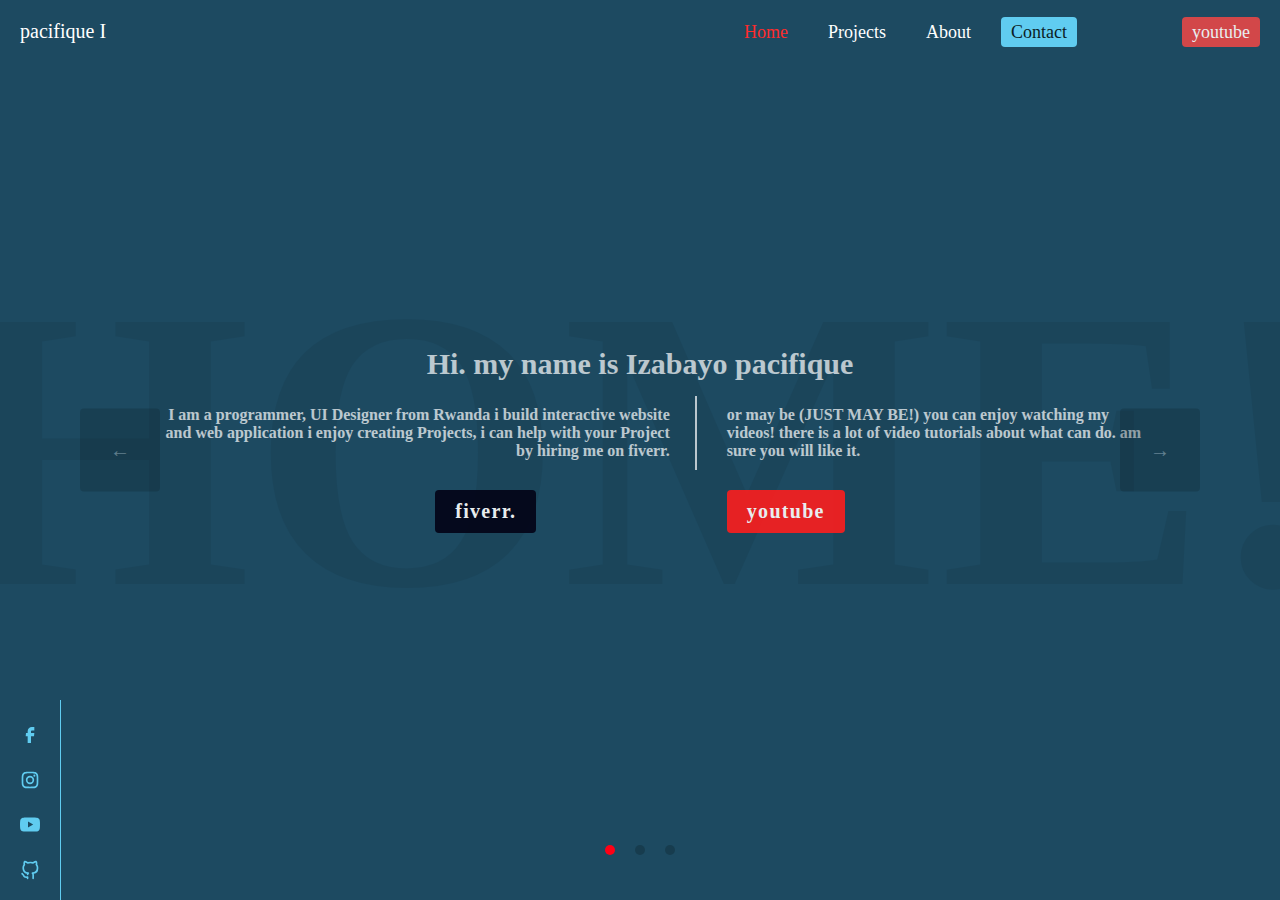
<file: index.html>
<!DOCTYPE html>
<html lang="en">
<head>
    <meta charset="UTF-8">
    <meta http-equiv="X-UA-Compatible" content="IE=edge">
    <meta name="viewport" content="width=device-width, initial-scale=1.0">
    <link rel="stylesheet" href="style.css">
    <title>pacifique I</title>
</head>
<body>
    <div class="container">
        <div class="navbar">
            <div class="logo">
                <span>pacifique I</span>
            </div>
            <div class="links">
                <span data-position="0" class="active">Home</span>
                <span data-position="1">Projects</span>
                <span data-position="2">About</span>
                <span class="contact">Contact</span>
                <a class="youtube">youtube</a>
            </div>
        </div>
        <div class="links-social">
            <div data-link="facebook" data-position="0" class="link">
                <svg
                    width="24"
                    height="24"
                    viewBox="0 0 24 24"
                    fill="none"
                    xmlns="http://www.w3.org/2000/svg"
                    >
                    <path
                        d="M9.19795 21.5H13.198V13.4901H16.8021L17.198 9.50977H13.198V7.5C13.198 6.94772 13.6457 6.5 14.198 6.5H17.198V2.5H14.198C11.4365 2.5 9.19795 4.73858 9.19795 7.5V9.50977H7.19795L6.80206 13.4901H9.19795V21.5Z"
                        fill="#60ccf0"
                    />
                </svg>
            </div>
            <div data-link="instagram" data-position="1" class="link">
                <svg width="24px" height="24px" viewBox="0 0 24 24" xmlns="http://www.w3.org/2000/svg">
                    <g>
                        <path fill="none" d="M0 0h24v24H0z"/>
                        <path fill-rule="nonzero" d="M12 9a3 3 0 1 0 0 6 3 3 0 0 0 0-6zm0-2a5 5 0 1 1 0 10 5 5 0 0 1 0-10zm6.5-.25a1.25 1.25 0 0 1-2.5 0 1.25 1.25 0 0 1 2.5 0zM12 4c-2.474 0-2.878.007-4.029.058-.784.037-1.31.142-1.798.332-.434.168-.747.369-1.08.703a2.89 2.89 0 0 0-.704 1.08c-.19.49-.295 1.015-.331 1.798C4.006 9.075 4 9.461 4 12c0 2.474.007 2.878.058 4.029.037.783.142 1.31.331 1.797.17.435.37.748.702 1.08.337.336.65.537 1.08.703.494.191 1.02.297 1.8.333C9.075 19.994 9.461 20 12 20c2.474 0 2.878-.007 4.029-.058.782-.037 1.309-.142 1.797-.331.433-.169.748-.37 1.08-.702.337-.337.538-.65.704-1.08.19-.493.296-1.02.332-1.8.052-1.104.058-1.49.058-4.029 0-2.474-.007-2.878-.058-4.029-.037-.782-.142-1.31-.332-1.798a2.911 2.911 0 0 0-.703-1.08 2.884 2.884 0 0 0-1.08-.704c-.49-.19-1.016-.295-1.798-.331C14.925 4.006 14.539 4 12 4zm0-2c2.717 0 3.056.01 4.122.06 1.065.05 1.79.217 2.428.465.66.254 1.216.598 1.772 1.153a4.908 4.908 0 0 1 1.153 1.772c.247.637.415 1.363.465 2.428.047 1.066.06 1.405.06 4.122 0 2.717-.01 3.056-.06 4.122-.05 1.065-.218 1.79-.465 2.428a4.883 4.883 0 0 1-1.153 1.772 4.915 4.915 0 0 1-1.772 1.153c-.637.247-1.363.415-2.428.465-1.066.047-1.405.06-4.122.06-2.717 0-3.056-.01-4.122-.06-1.065-.05-1.79-.218-2.428-.465a4.89 4.89 0 0 1-1.772-1.153 4.904 4.904 0 0 1-1.153-1.772c-.248-.637-.415-1.363-.465-2.428C2.013 15.056 2 14.717 2 12c0-2.717.01-3.056.06-4.122.05-1.066.217-1.79.465-2.428a4.88 4.88 0 0 1 1.153-1.772A4.897 4.897 0 0 1 5.45 2.525c.638-.248 1.362-.415 2.428-.465C8.944 2.013 9.283 2 12 2z"/>
                    </g>
                </svg>
            </div>
            <div data-link="youtube" data-position="2" class="link">
                <svg width="16px" height="16px" viewBox="0 0 16 16" xmlns="http://www.w3.org/2000/svg" fill="currentColor" class="bi bi-youtube">
                    <path d="M8.051 1.999h.089c.822.003 4.987.033 6.11.335a2.01 2.01 0 0 1 1.415 1.42c.101.38.172.883.22 1.402l.01.104.022.26.008.104c.065.914.073 1.77.074 1.957v.075c-.001.194-.01 1.108-.082 2.06l-.008.105-.009.104c-.05.572-.124 1.14-.235 1.558a2.007 2.007 0 0 1-1.415 1.42c-1.16.312-5.569.334-6.18.335h-.142c-.309 0-1.587-.006-2.927-.052l-.17-.006-.087-.004-.171-.007-.171-.007c-1.11-.049-2.167-.128-2.654-.26a2.007 2.007 0 0 1-1.415-1.419c-.111-.417-.185-.986-.235-1.558L.09 9.82l-.008-.104A31.4 31.4 0 0 1 0 7.68v-.123c.002-.215.01-.958.064-1.778l.007-.103.003-.052.008-.104.022-.26.01-.104c.048-.519.119-1.023.22-1.402a2.007 2.007 0 0 1 1.415-1.42c.487-.13 1.544-.21 2.654-.26l.17-.007.172-.006.086-.003.171-.007A99.788 99.788 0 0 1 7.858 2h.193zM6.4 5.209v4.818l4.157-2.408L6.4 5.209z"/>
                  </svg>
            </div>
            <div data-link="github" data-position="3" class="link">
                <svg width="24px" height="24px" viewBox="0 0 24 24" xmlns="http://www.w3.org/2000/svg" data-name="Layer 1"><path d="M10.07031,20.50291a1.00008,1.00008,0,0,0-1.18115-.9834c-1.30908.24024-2.96191.27637-3.40137-.958a5.70754,5.70754,0,0,0-1.83691-2.415,1.20073,1.20073,0,0,1-.1665-.10938,1,1,0,0,0-.93067-.64551H2.54883a.99965.99965,0,0,0-1,.99512c-.00391.81543.811,1.33789,1.1416,1.51465a4.4408,4.4408,0,0,1,.92383,1.35937c.36426,1.02344,1.42285,2.57617,4.46582,2.376.001.03516.00195.06836.00244.09863l.00439.26758a1,1,0,0,0,2,0l-.00488-.31836C10.07715,21.4951,10.07031,21.22068,10.07031,20.50291Zm10.667-15.126c.03174-.125.063-.26367.09034-.41992a6.27792,6.27792,0,0,0-.40821-3.293,1.002,1.002,0,0,0-.61572-.58007c-.356-.12012-1.67041-.35645-4.18408,1.25a13.86918,13.86918,0,0,0-6.354,0C6.76221.751,5.45459.9658,5.10205,1.07908a.99744.99744,0,0,0-.63135.584,6.3003,6.3003,0,0,0-.40332,3.35644c.02442.12793.05078.2461.07813.35449A6.26928,6.26928,0,0,0,2.89014,9.20311a8.42168,8.42168,0,0,0,.04248.92187c.334,4.60254,3.334,5.98438,5.42431,6.459-.04345.125-.083.25878-.11816.40039a1.00023,1.00023,0,0,0,1.94238.47851,1.6784,1.6784,0,0,1,.46778-.87793.99947.99947,0,0,0-.5459-1.74512c-3.4541-.39453-4.95362-1.80175-5.1792-4.89843a6.61076,6.61076,0,0,1-.03369-.73828,4.25769,4.25769,0,0,1,.91943-2.71289,3.022,3.022,0,0,1,.1958-.23145.99988.99988,0,0,0,.188-1.02441,3.3876,3.3876,0,0,1-.15527-.55567A4.09356,4.09356,0,0,1,6.1167,3.06346a7.54263,7.54263,0,0,1,2.415,1.17968,1.00877,1.00877,0,0,0,.82764.13282,11.77716,11.77716,0,0,1,6.17285.001,1.00549,1.00549,0,0,0,.83056-.13769,7.572,7.572,0,0,1,2.40528-1.19043,4.03977,4.03977,0,0,1,.0874,1.57812,3.205,3.205,0,0,1-.16895.60743.9999.9999,0,0,0,.188,1.02441c.07715.08691.1543.18066.22363.26855A4.12186,4.12186,0,0,1,20,9.20311a7.03888,7.03888,0,0,1-.0376.77734c-.22021,3.05566-1.72558,4.46387-5.1958,4.85937a1,1,0,0,0-.54541,1.7461,1.63079,1.63079,0,0,1,.46631.9082,3.06079,3.06079,0,0,1,.09229.81934v2.334C14.77,21.2949,14.77,21.78025,14.77,22.00291a1,1,0,1,0,2,0c0-.2168,0-.69238.00977-1.33984V18.31346a4.8815,4.8815,0,0,0-.15479-1.31153,4.25638,4.25638,0,0,0-.11621-.416,6.51258,6.51258,0,0,0,5.44531-6.42383A8.69677,8.69677,0,0,0,22,9.20311,6.13062,6.13062,0,0,0,20.7373,5.37693Z"/></svg>
            </div>
        </div>
        <div class="bottom-slider">
            <div data-index="0" class="activeDot dot"></div>
            <div data-index="1" class="dot"></div>
            <div data-index="2" class="dot"></div>
        </div>
        <div class="arrow prev">
            <span>←</span>
        </div>
        <div class="arrow next">
            <span>→</span>
        </div>

        <div class="page-container">
            <div class="page home">
                <div class="back-word">
                    <span>HOME!</span>
                </div>
                <div class="content">
                    <h1>Hi. my name is Izabayo pacifique</h1>
                    <div class="paragraphs">
                        <p class="first">
                            I am a programmer, UI Designer from Rwanda
                            i build interactive website and web application
                            i enjoy creating Projects, i can help with your Project
                            by hiring me on fiverr.
                        </p>
                        <p class="second">
                            or may be (JUST MAY BE!) you can
                            enjoy watching my videos!
                            there is a lot of video tutorials about what 
                            can do. am sure you will like it.
                        </p>
                    </div>
                    <div class="links">
                        <a data-link="fiverr" class="fiverr">fiverr.</a>
                        <a class="youtube">youtube</a>
                    </div>
                </div>
            </div>

            <div class="page projects">
                <div class="back-word">
                    <span>PROJECTS!</span>
                </div>
                <div class="content">
                    <h1>Hey. take a look at my work</h1>
                    <div class="projects-container">
                        <div class="project">
                            <img src="images/1.png" alt="" srcset="">
                            <div class="description">
                                <span>Website for coding avenue.</span>
                                <a>link</a>
                            </div>
                        </div>
                        <div class="project">
                            <img src="images/1.png" alt="" srcset="">
                            <div class="description">
                                <span>Website for coding avenue.</span>
                                <a>link</a>
                            </div>
                        </div>
                        <div class="project">
                            <img src="images/1.png" alt="" srcset="">
                            <div class="description">
                                <span>Website for coding avenue.</span>
                                <a>link</a>
                            </div>
                        </div>
                        <div class="project">
                            <img src="images/1.png" alt="" srcset="">
                            <div class="description">
                                <span>Website for coding avenue.</span>
                                <a>link</a>
                            </div>
                        </div>
                        <div class="project">
                            <img src="images/1.png" alt="" srcset="">
                            <div class="description">
                                <span>Website for coding avenue.</span>
                                <a>link</a>
                            </div>
                        </div>
                        <div class="project">
                            <img src="images/1.png" alt="" srcset="">
                            <div class="description">
                                <span>Website for coding avenue.</span>
                                <a>link</a>
                            </div>
                        </div>
                    </div>
                    <div class="links">
                        <a class="github" data-link="github">github</a>
                    </div>
                </div>
            </div>

            <div class="page about">
                <div class="back-word">
                    <img src="images/me.jpg" alt="">
                </div>
                <div class="content">
                    <div class="personal card">
                        <div class="title">
                            <span>personal.</span>
                        </div>
                        <img src="images/me.jpg" alt="">
                        <div class="info">
                            <p>
                                I am a RWANDAN self-taught UI designer and a front-end website developer. i am 18 years old and i am currently taking my courses on website development (full-stack)
                            </p>
                        </div>
                        <a class="more button">know more</a>
                    </div>
                    <div class="my-experiancce card">
                        <div class="title">
                            <span>xperiance.</span>
                        </div>
                        <img src="images/me.jpg" alt="">
                        <div class="info">
                            <p>
                                This is my 3rd year in website development, and by now i have worked on defferent projects that were appreciated by the customers.
                            </p>
                        </div>
                        <a class="hire button">hire me</a>
                    </div>
                    <div class="my-skills card">
                        <div class="title">
                            <span>skills.</span>
                        </div>
                        <img src="images/me.jpg" alt="">
                        <div class="info">
                            <ul>
                                <li>Designing</li>
                                <li>JavaScript</li>
                                <li>HTML5</li>
                                <li>CSS</li>
                                <li>anime.js</li>
                                <li>mo.js</li>
                                <li>THREE.js</li>
                            </ul>
                        </div>
                        <a class="hire button">hire me</a>
                    </div>
                    <div class="motivation card">
                        <div class="title">
                            <span>motives.</span>
                        </div>
                        <img src="images/me.jpg" alt="">
                        <div class="info">
                            <p>
                                I want to become some one that peaple can trust, and can relly on when it comes to the best interactive websites on market.
                            </p>
                        </div>
                        <a class="hire button">hire me</a>
                    </div>
                </div>
            </div>
        </div>

        <div class="contact-me-page">
            <div class="content">
                <div class="close">
                    <span>X</span>
                </div>
                <h1>contact me.</h1>
                <div class="name">
                    <label for="name">name</label>
                    <input type="text" name="name" id="name">
                </div>
                <div class="email">
                    <label for="email">E-mail</label>
                    <input type="email" name="email" id="email">
                </div>
                <div class="text">
                    <label for="text">messsage</label>
                    <textarea name="text" id="text" cols="30" rows="10"></textarea>
                </div>
                <div class="send">
                    <input type="submit" value="SUBMIT">
                </div>
                <div class="contact-buttons">
                    <a>HIRE ME!</a>
                    <a>YOUTUBE!</a>
                </div>
            </div>
        </div>


    </div>
</body>
<script src="script.js"></script>
</html>
</file>
<file: style.css>
/* ALL ELEMENTS STYLING */
*{
    margin: 0;
    padding: 0;
    box-sizing: border-box;
    font-family: 'raleway';
    font-size: 20px;
    font-weight: 300;
    color: #ffffff;
    cursor: default;
}
a{
    color: #fff;
    text-decoration: none;
}

/* BODY STYLING SECTION */
body{
    width: 100vw;
    height: 100vh;
    overflow: hidden;
}
.container{
    width: 100%;
    height: 100%;
    background-color: #1d4a61;
    position: relative;
}

/* NAVBAR ELEMENTS STYLING */
.container .navbar{
    position: absolute;
    top: 0;
    left: 0;
    width: 100%;
    background-color: #1d4a61;
    display: flex;
    flex-direction: row;
    justify-content: space-between;
    padding: 20px;
    z-index: 100;
}
.container .navbar .links span{
    margin-left: 15px;
    padding: 5px 10px;
    font-size: 18px;
}
.active{
    color: rgb(255, 44, 44);
    margin-left: 15px;
    padding: 5px 10px;
    font-size: 20px;
    font-weight: 500;
}

.container .navbar .links .contact{
    background-color: #60ccf0;
    color: #0b1d25;
    border-radius: 4px;
    font-weight: 400;
    font-size: 18px;
}
.container .navbar .links .youtube{
    background-color: #e64747;
    color: #ffffff;
    font-weight: 400;
    border-radius: 4px;
    font-size: 18px;
    margin-left: 100px;
    padding: 5px 10px;
    font-family: 'Riffic Free Medium';
    cursor: pointer;
}
.container .navbar .links span:hover{
    cursor: pointer;
    color: #ffffff;
    border-bottom: 1.4px solid #ffffff;
}
.container .navbar .links .contact:hover{
    border: none;
    background-color: #ffffff;
    color: #0b1d25;
}
.container .navbar .links .youtube:hover{
    border: none;
}

/* STYLING LOGOS SECTION */
.container .links-social{
    position: absolute;
    left: 0;
    bottom: 0;
    display: flex;
    flex-direction: column;
    padding: 10px;
    border-right: 1.5px solid #60ccf0;
    z-index: 100;
}
.container .links-social .link{
    width: 40px;
    height: 40px;
    margin-top: 5px;
    display: flex;
    flex-direction: column;
    justify-content: center;
    align-items: center;
}
.container .links-social .link svg{
    background-color: none;
    color: #60ccf0;
    fill: #60ccf0;
    width: 20px;
    height: 20px;
}
.container .links-social .link svg:hover{
    fill: #ffffff;
    color: #ffffff;
}
.container .links-social .link:hover{
    cursor: pointer;
}

/* STYLING THE BOTTOM NAVIGATION BUTTONS */
.container .bottom-slider{
    position: absolute;
    bottom: 5%;
    left: 50%;
    transform: translateX(-50%);
    display: flex;
    flex-direction: row;
    justify-content: space-between;
    align-items: center;
    z-index: 100;
}
.dot{
    margin: 0 10px;
    width: 10px;
    height: 10px;
    border-radius: 50%;
    background-color: #0b1d25;
    opacity: .3;
}
.activeDot{
    background-color: #ff0015;
    margin: 0 10px;
    width: 10px;
    height: 10px;
    border-radius: 50%;
    opacity: 1;
}
.container .bottom-slider .dot:hover{
    background-color: #60ccf0;
    cursor: pointer;
    opacity: 1;
}

/* STYLING ARROW NAVIGATION */
.container .arrow{
    position: absolute;
    top: 50%;
    left: 50%;
    padding: 30px;
    background-color: #0b1d25c2;
    border-radius: 4px;
    z-index: 100;
    cursor: pointer;
    opacity: .3;
}
.container .arrow:hover{
    opacity: .8;
}
.container .prev{
    transform: translateX(-700%) translateY(-50%);
}
.container .next{
    transform: translateX(600%) translateY(-50%);
}


/* GENERAL PAGE STYLES */
.container .page-container{
    display: flex;
    flex-direction: row;
    justify-content: flex-start;
    width: auto;
    height: 100%;
    position: relative;
    overflow-x: hidden;
    overflow-y: hidden;
}
.container .page-container .page{
    padding: 10%;
    width: 100%;
    height: 100%;
    background: none;
}


/* STYLING THE HOME PAGE  */
.container .page-container .home{
    padding: 10%;
    width: 100%;
    height: 100%;
    background: none;
    display: flex;
    flex-direction: column;
    align-items: center;
    justify-content: center;
    position: absolute;
    top: 0;
    left: 0;
}
.container .page-container .home .back-word{
    z-index: 1;
    position: absolute;
    top: 50%;
    left: 50%;
    transform: translateX(-50%) translateY(-50%);
}
.container .page-container .home .back-word span{
    font-family: 'Riffic Free Medium';
    font-size: 400px;
    font-weight: 900;
    color: #0b1d25;
    opacity: .1;
    cursor: default;
}
.container .page-container .home .content{
    z-index: 2;
}
.container .page-container .home .content h1{
    text-align: center;
    font-family: 'Riffic Free Medium';
    font-size: 30px;
    font-weight: 600;
    color: #ffffff;
    opacity: .7;
}
.container .page-container .home .content .paragraphs{
    display: flex;
    flex-direction: row;
    justify-content: space-between;
    margin-top: 15px;
}
.container .page-container .home .content .paragraphs p{
    font-size: 16px;
    font-weight: 700;
    color: #ffffff;
    opacity: .7;
}
.container .page-container .home .content .paragraphs .first{
    border-right: 2.3px solid #ffffff;
    margin-right: 10px;
    padding: 10px 25px;
    text-align: right;
}
.container .page-container .home .content .paragraphs .second{
    margin-left: 10px;
    padding: 10px;
    text-align: left;
}
.container .page-container .home .content .links{
    margin: 20px auto;
    display: flex;
    flex-direction: row;
    justify-content: space-between;
    width: 40%;
}
.container .page-container .home .content .links a{
    border-radius: 4px;
    padding: 10px 20px;
    color: #ffffff;
    font-family: 'Riffic Free Medium';
    font-size: 20px;
    font-weight: 900;
    letter-spacing: 1.3px;
}
.container .page-container .home .content .links .fiverr{
    background-color: rgb(3, 3, 22);
    cursor: pointer;
}
.container .page-container .home .content .links .youtube{
    background-color: rgb(252, 30, 30);
    cursor: pointer;
}


/* STYLING PROJECTS PAGE */
.container .page-container .projects{
    padding: 5%;
    width: 100%;
    height: 100%;
    background: none;
    display: flex;
    flex-direction: column;
    justify-content: center;
    align-items: center;
    position: absolute;
    top: 0;
    left: 100%;
    margin-top: 20px;
}
.container .page-container .projects .back-word{
    z-index: 1;
    position: absolute;
    top: 50%;
    left: 50%;
    transform: translateX(-50%) translateY(-50%);
}
.container .page-container .projects .back-word span{
    font-family: 'Riffic Free Medium';
    font-size: 200px;
    font-weight: 900;
    color: #0b1d25;
    opacity: .1;
    cursor: default;
}
.container .page-container .projects .content{
    z-index: 2;
    height: 100%;
    width: 100%;
}
.container .page-container .projects .content h1{
    text-align: center;
    font-family: 'Riffic Free Medium';
    font-size: 30px;
    font-weight: 600;
    color: #ffffff;
    opacity: .7;
    margin: 10px 10px 30px 10px;
}
.container .page-container .projects .content .projects-container{
    display: grid;
    grid-template-columns:  1fr 1fr 1fr;
    grid-template-rows: 1fr 1fr;
    gap: 10px;
    width: 90%;
    margin: 5px auto;
}
.container .page-container .projects .content .projects-container .project{
    width: 100%;
    height: 180px;
    position: relative;
    overflow: hidden;
    
}
.container .page-container .projects .content .projects-container .project img{
    overflow: hidden;
    width: 100%;
    height: 100%;
    object-fit:cover;
    transform: scale(1.2);
    transition: all ease-in-out .4s;
}
.container .page-container .projects .content .projects-container .project .description{
    position: absolute;
    top: 0;
    left: 0;
    bottom: 0;
    width: 100%;
    height: 0%;
    padding: 0 10px;
    display: flex;
    flex-direction: column;
    justify-content: center;
    align-items: center;
    background-color: rgba(0, 0, 0, 0.911);
    overflow: hidden;
    transition: all .5s ease-in-out;
}
.container .page-container .projects .content .projects-container .project .description span,a{
    font-family: 'Riffic Free Medium';
    font-size: 27px;
    font-weight: 900;
    color: #ffffff;
    opacity: .9;
    cursor: default;
    text-align: center;
}
.container .page-container .projects .content .projects-container .project:hover{
    cursor: pointer;
}
.container .page-container .projects .content .projects-container .project:hover img{
    transform: scale(1);
    transition: .2;
}
.container .page-container .projects .content .projects-container .project:hover .description{
    height: 100%;
}
.container .page-container .projects .content .links{
    margin: 20px auto;
    display: flex;
    flex-direction: row;
    justify-content: center;
    width: 40%;
}
.container .page-container .projects .content .links a{
    border-radius: 4px;
    padding: 10px 20px;
    color: #ffffff;
    font-family: 'Riffic Free Medium';
    font-size: 20px;
    font-weight: 900;
    letter-spacing: 1.3px;
}
.container .page-container .projects .content .links .github{
    background-color: rgb(15, 15, 15);
    cursor: pointer;
}

/* STYLING ABOUT PAGE */
.container .page-container .about{
    padding: 5%;
    width: 100%;
    height: 100%;
    background: none;
    display: flex;
    flex-direction: column;
    justify-content: center;
    align-items: center;
    position: absolute;
    top: 0;
    left: 200%;
    margin-top: 20px;
}
.container .page-container .about .back-word{
    position: absolute;
    z-index: 1;
    width: 100%;
    height: 100%;
    top: 0;
    left: 0;
    right: 0;
    bottom: 0;
    overflow: hidden;
}
.container .page-container .about .back-word img{
    width: 100%;
    height: 100%;
    object-fit: cover;
    opacity: .1;
}
.container .page-container .about .content{
    z-index: 3;
    width: 100%;
    height: 100%;
    display: flex;
    flex-direction: row;
    justify-content: center;
    align-items: center;
}
.container .page-container .about .content .card{
    height: 60%;
    width: 20%;
    margin: 15px;
    overflow: hidden;
    position: relative;
    background: rgba(0, 0, 0, 0.911);
    cursor: pointer;
    backdrop-filter: blur(10px);
    border-radius: 4px;
}
.container .page-container .about .content .card .button{
    text-align: center;
    width: 80%;
    margin: 10px auto;
    background-color: #fff;
    color: rgb(17, 17, 17);
    position: absolute;
    bottom: 20px;
    right: 50%;
    transform: translateX(50%);
    opacity: 0;
    cursor: pointer;
    transition: all ease-in-out .4s;
}
.container .page-container .about .content .card .button:hover{
    cursor: pointer;
}
.container .page-container .about .content .card .title{
    position: absolute;
    z-index: 2;
    top: 50%;
    left: 50%;
    transform: translateX(-50%) translateY(-50%);
    transition: all ease-in-out .3s;
}
.container .page-container .about .content .card .title span{
    font-family: 'Riffic Free Medium';
    font-size: 30px;
    font-weight: 900;
    color: white;
}
.container .page-container .about .content .card:hover{
    border-top: 4px solid #fff;
}
.container .page-container .about .content .card:hover .button{
    opacity: 1;
}
.container .page-container .about .content .card img{
    width: 100%;
    height: 100%;
    object-fit: cover;
    opacity: 0;
    filter: blur(5px);
    z-index: 1;
    transition: all ease-in-out .4s;
}
.container .page-container .about .content .card:hover img{
    opacity: .1;
    transition: .2s;
}
.container .page-container .about .content .card:hover .title{
    top: 35px;
    transition: .2s;
}
.container .page-container .about .content .card .info{
    z-index: 5;
    position: absolute;
    top: 0;
    left: 0;
    bottom: 0;
    right: 0;
    height: 0;
    overflow: hidden;
    transition: all ease-in-out .4s;
    display: flex;
    flex-direction: column;
    justify-content: center;
    align-items: center;
    padding: 0 25px;
    opacity: 0;
}
.container .page-container .about .content .card .info p{
    font-size: 14px;
    font-weight: 700;
    color: #ffffff;
    text-align: center;
}
.container .page-container .about .content .card:hover .info{
    height: 100%;
    opacity: .9;
    transition: .2s;
}
.container .page-container .about .content .card ul li{
    list-style: none;
    font-size: 14px;
    font-weight: 700;
    color: #ffffff;
    text-align: center;
}
.container .contact-me-page{
    position: absolute;
    top: 0;
    height: 100%;
    width: 40%;
    right: -100%;
    z-index: 1000;
    display: flex;
    flex-direction: column;
    padding: 20px;
    justify-content: flex-start;
    align-items: center;
    background-color: #0b1d25c5;
    backdrop-filter: blur(10px);
    border-bottom-left-radius: 10px;
    border-top-left-radius: 10px;
    transition: all ease-in-out .6s;
}
.container .contact-me-page .content{
    margin-top: 50px;
}
.container .contact-me-page .content h1{
    text-align: center;
    font-family: 'Riffic Free Medium';
    font-size: 30px;
    font-weight: 800;
    color: white;
    margin: 20px auto;
}
.container .contact-me-page .content .name{
    display: flex;
    flex-direction: column;
    align-items: flex-start;
    margin: 10px;
}
.container .contact-me-page .content .name input{
    background: none;
    border: 1px solid #215064;
    border-left: 3px solid #fff;
    border-radius: 3px;
    height: 30px;
    width: 100%;
    font-family: 'consolas';
    font-size: 18px;
}
.container .contact-me-page .content .email{
    display: flex;
    flex-direction: column;
    align-items: flex-start;
    margin: 10px;
}
.container .contact-me-page .content .email input{
    background: none;
    border: 1px solid #215064;
    border-left: 3px solid #fff;
    border-radius: 3px;
    height: 30px;
    width: 100%;
    font-family: 'consolas';
    font-size: 18px;
}
.container .contact-me-page .content .text{
    display: flex;
    flex-direction: column;
    align-items: flex-start;
    margin: 10px;
}
.container .contact-me-page .content .text textarea{
    background: none;
    border: 1px solid #215064;
    border-left: 3px solid #fff;
    border-radius: 3px;
    height: 200px;
    width: 100%;
    font-family: 'consolas';
    font-size: 18px;
}
.container .contact-me-page .content .send{
    flex-direction: row;
    align-items: center;
    width: 95%;
    margin: 10px;
}
.container .contact-me-page .content .send input{
    width: 100%;
    text-align: center;
    background-color: #2bff35;
    border: none;
    border-radius: 4px;
    padding: 10px;
    font-weight: 800;
}
.container .contact-me-page .content .contact-buttons{
    display: flex;
    flex-direction: row;
    justify-content: space-between;
    width: 95%;
    margin: 10px auto;
}
.container .contact-me-page .content .contact-buttons a{
    padding: 10px 20px;
    font-family: 'raleway';
    font-weight: 600;
    font-size: 19px;
    border-radius: 4px;
    background-color: rgb(3, 3, 22);
    cursor: pointer;
}
.container .contact-me-page .content .contact-buttons a:hover{
    background-color: #e64747;
}
.container .contact-me-page .content .close{
    position: absolute;
    top: 20px;
    left: 50%;
    transform: translateX(-90%);
    margin: 20px;
    cursor: pointer;
}
.container .contact-me-page .content .close span{
    font-weight: 800;
    text-align: center;
    font-size: 30px;
    cursor: pointer;
}
</file>
